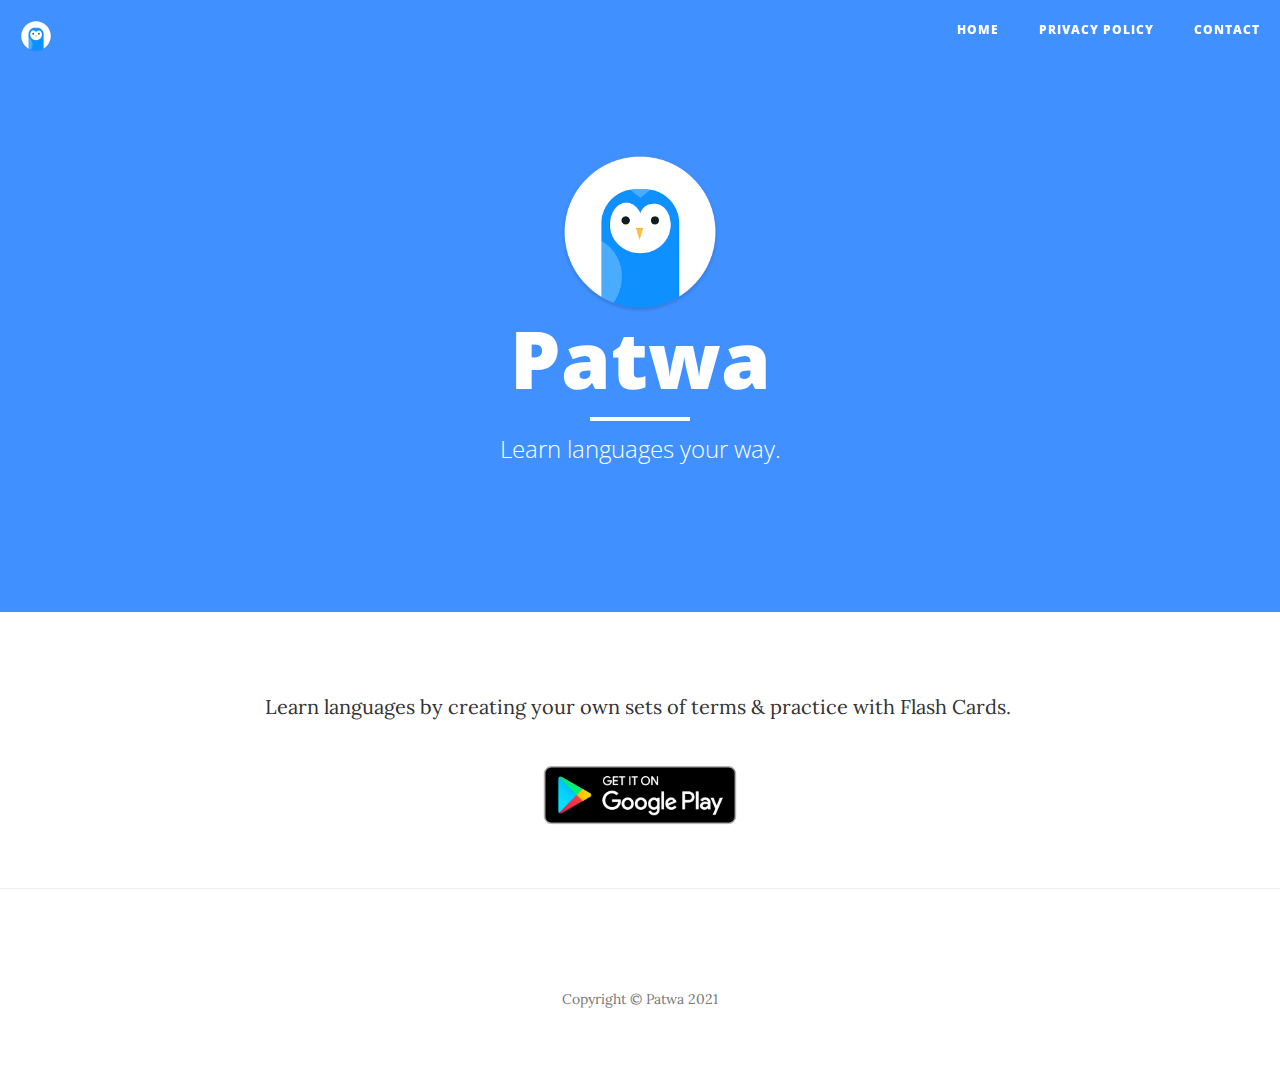
<file: index.html>
<!DOCTYPE html>
<html lang="en">

<head>

    <meta charset="utf-8">
    <meta http-equiv="X-UA-Compatible" content="IE=edge">
    <meta name="viewport" content="width=device-width, initial-scale=1">
    <meta name="description" content="">
    <meta name="author" content="">

    <title>Patwa</title>

    <!-- Bootstrap Core CSS -->
    <link href="vendor/bootstrap/css/bootstrap.min.css" rel="stylesheet">

    <!-- Theme CSS -->
    <link href="css/clean-blog.min.css" rel="stylesheet">

    <!-- Custom Fonts -->
    <link href="vendor/font-awesome/css/font-awesome.min.css" rel="stylesheet" type="text/css">
    <link href='https://fonts.googleapis.com/css?family=Lora:400,700,400italic,700italic' rel='stylesheet' type='text/css'>
    <link href='https://fonts.googleapis.com/css?family=Open+Sans:300italic,400italic,600italic,700italic,800italic,400,300,600,700,800' rel='stylesheet' type='text/css'>

    <!-- HTML5 Shim and Respond.js IE8 support of HTML5 elements and media queries -->
    <!-- WARNING: Respond.js doesn't work if you view the page via file:// -->
    <!--[if lt IE 9]>
        <script src="https://oss.maxcdn.com/libs/html5shiv/3.7.0/html5shiv.js"></script>
        <script src="https://oss.maxcdn.com/libs/respond.js/1.4.2/respond.min.js"></script>
    <![endif]-->

</head>

<body>

    <!-- Navigation -->
    <nav class="navbar navbar-default navbar-custom navbar-fixed-top">
        <div class="container-fluid">
            <!-- Brand and toggle get grouped for better mobile display -->
            <div class="navbar-header page-scroll">
                <button type="button" class="navbar-toggle" data-toggle="collapse" data-target="#bs-example-navbar-collapse-1">
                    <span class="sr-only">Toggle navigation</span>
                    Menu <i class="fa fa-bars"></i>
                </button>
                <a class="navbar-brand" href="index.html">
                    <img src="img/ic-navbar-home.png" style="width:32px; height:32px; cursor:pointer !important" title="Patwa Icon" alt="Patwa"/>
                </a>
            </div>

            <!-- Collect the nav links, forms, and other content for toggling -->
            <div class="collapse navbar-collapse" id="bs-example-navbar-collapse-1">
                <ul class="nav navbar-nav navbar-right">
                    <li>
                        <a href="index.html">Home</a>
                    </li>
                    <li>
                        <a href="privacy-policy.html">Privacy Policy</a>
                    </li>
                    <li>
                        <a href="mailto:mathieu.maree+patwa@gmail.com">Contact</a>
                    </li>
                </ul>
            </div>
            <!-- /.navbar-collapse -->
        </div>
        <!-- /.container -->
    </nav>

    <!-- Page Header -->
    <!-- Set your background image for this header on the line below. -->
    <header class="intro-header" style="background-image: url('img/blue-bg.jpg')">
        <div class="container">
            <div class="row">
                <div class="col-lg-8 col-lg-offset-2 col-md-10 col-md-offset-1">
                    <div class="site-heading">
                        <img src="img/ic-header.png" style="width:164px; height:164px" title="Patwa Icon" alt="Patwa">
                        <h1>Patwa</h1>
                        <hr class="small">
                        <span class="subheading">Learn languages your way.</span>
                    </div>
                </div>
            </div>
        </div>
    </header>

    <!-- Main Content -->
    <div class="container">
        <div class="row">
            <div class="col-lg-8 col-lg-offset-2 col-md-10 col-md-offset-1">
                <p class="post-subtitle">
                    Learn languages by creating your own sets of terms & practice with Flash Cards.
                </p>
                <p style="text-align:center;">
                    <a href="https://play.google.com/store/apps/details?id=com.mathieumaree.patwa"><img src="img/google-play-badge.png" class="center" style="width:220px; cursor:pointer !important"></a>
                </p>
            </div>
        </div>
    </div>

    <hr>

    <!-- Footer -->
    <footer>
        <div class="container">
            <div class="row">
                <div class="col-lg-8 col-lg-offset-2 col-md-10 col-md-offset-1">
                    <p class="copyright text-muted">Copyright &copy; Patwa 2021</p>
                </div>
            </div>
        </div>
    </footer>

    <!-- jQuery -->
    <script src="vendor/jquery/jquery.min.js"></script>

    <!-- Bootstrap Core JavaScript -->
    <script src="vendor/bootstrap/js/bootstrap.min.js"></script>

    <!-- Contact Form JavaScript -->
    <script src="js/jqBootstrapValidation.js"></script>
    <script src="js/contact_me.js"></script>

    <!-- Theme JavaScript -->
    <script src="js/clean-blog.min.js"></script>

</body>

</html>
</file>
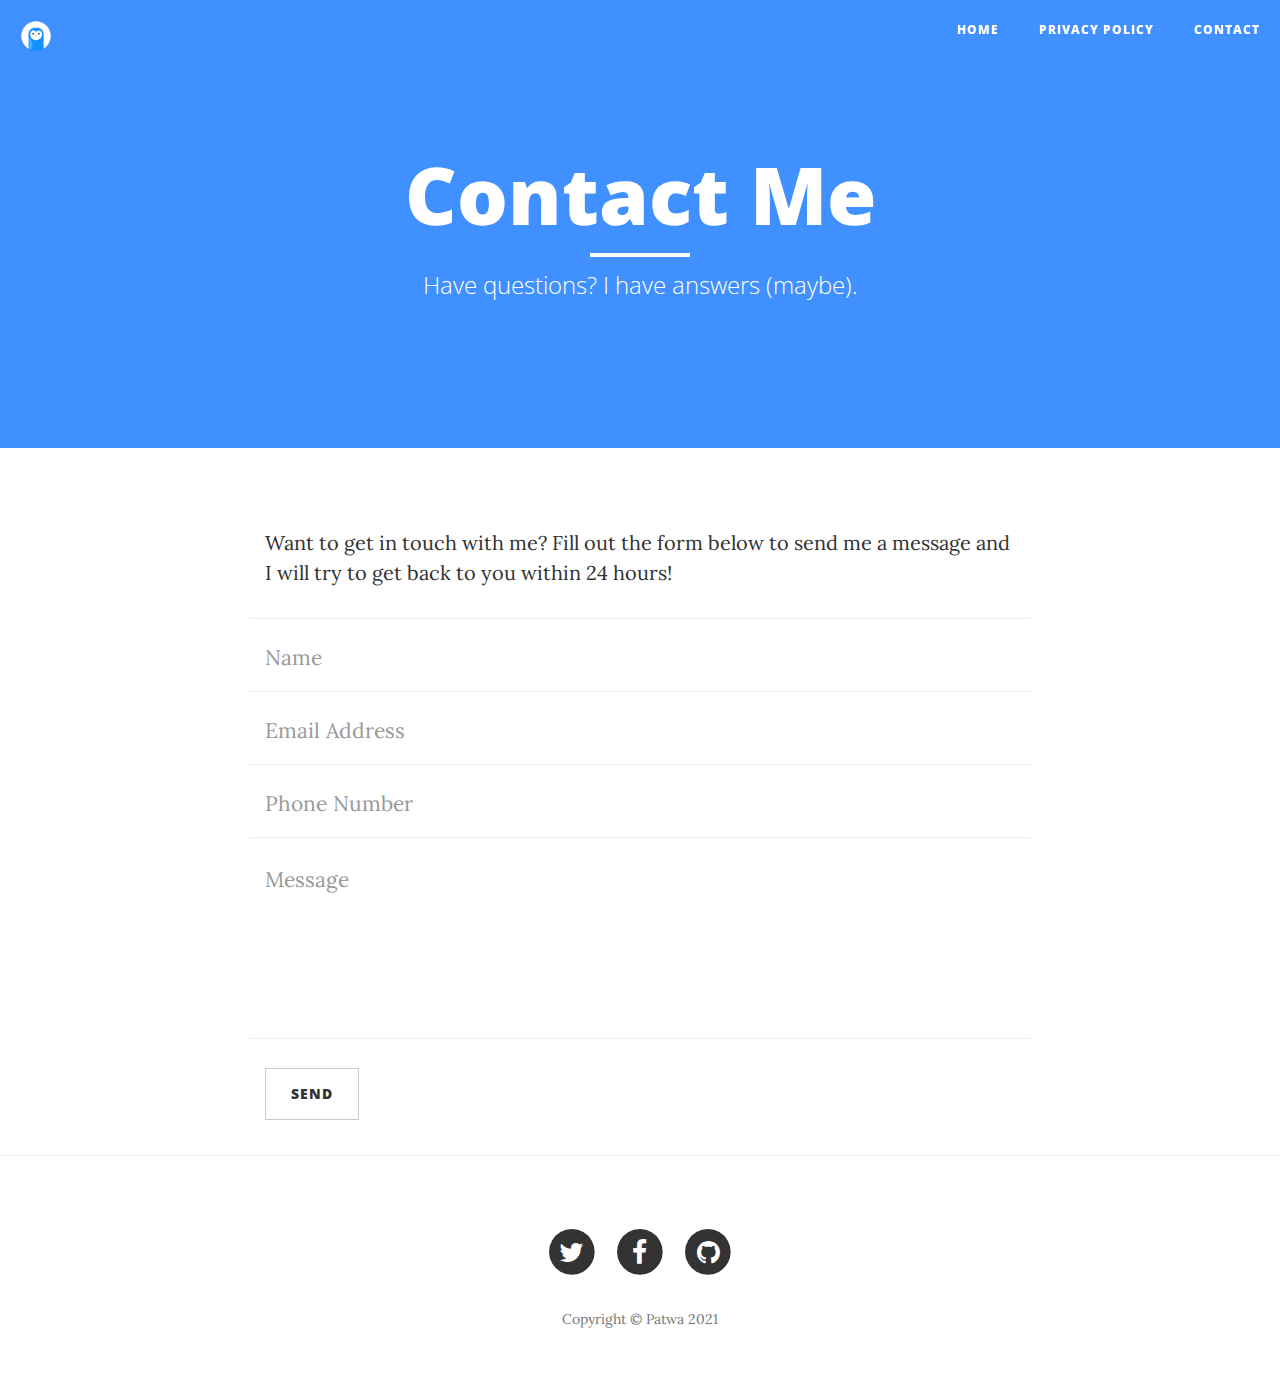
<file: contact.html>
<!DOCTYPE html>
<html lang="en">

<head>

    <meta charset="utf-8">
    <meta http-equiv="X-UA-Compatible" content="IE=edge">
    <meta name="viewport" content="width=device-width, initial-scale=1">
    <meta name="description" content="">
    <meta name="author" content="">

    <title>Patwa - Contact</title>

    <!-- Bootstrap Core CSS -->
    <link href="vendor/bootstrap/css/bootstrap.min.css" rel="stylesheet">

    <!-- Theme CSS -->
    <link href="css/clean-blog.min.css" rel="stylesheet">

    <!-- Custom Fonts -->
    <link href="vendor/font-awesome/css/font-awesome.min.css" rel="stylesheet" type="text/css">
    <link href='https://fonts.googleapis.com/css?family=Lora:400,700,400italic,700italic' rel='stylesheet' type='text/css'>
    <link href='https://fonts.googleapis.com/css?family=Open+Sans:300italic,400italic,600italic,700italic,800italic,400,300,600,700,800' rel='stylesheet' type='text/css'>

    <!-- HTML5 Shim and Respond.js IE8 support of HTML5 elements and media queries -->
    <!-- WARNING: Respond.js doesn't work if you view the page via file:// -->
    <!--[if lt IE 9]>
        <script src="https://oss.maxcdn.com/libs/html5shiv/3.7.0/html5shiv.js"></script>
        <script src="https://oss.maxcdn.com/libs/respond.js/1.4.2/respond.min.js"></script>
    <![endif]-->

</head>

<body>

    <!-- Navigation -->
    <nav class="navbar navbar-default navbar-custom navbar-fixed-top">
        <div class="container-fluid">
            <!-- Brand and toggle get grouped for better mobile display -->
            <div class="navbar-header page-scroll">
                <button type="button" class="navbar-toggle" data-toggle="collapse" data-target="#bs-example-navbar-collapse-1">
                    <span class="sr-only">Toggle navigation</span>
                    Menu <i class="fa fa-bars"></i>
                </button>
                <a class="navbar-brand" href="index.html">
                    <img src="img/ic-navbar-home.png" style="width:32px; height:32px" title="Patwa Icon" alt="Patwa"/>
                </a>
            </div>

            <!-- Collect the nav links, forms, and other content for toggling -->
            <div class="collapse navbar-collapse" id="bs-example-navbar-collapse-1">
                <ul class="nav navbar-nav navbar-right">
                    <li>
                        <a href="index.html">Home</a>
                    </li>
                    <li>
                        <a href="privacy-policy.html">Privacy Policy</a>
                    </li>
                    <li>
                        <a href="contact.html">Contact</a>
                    </li>
                </ul>
            </div>
            <!-- /.navbar-collapse -->
        </div>
        <!-- /.container -->
    </nav>

    <!-- Page Header -->
    <!-- Set your background image for this header on the line below. -->
    <header class="intro-header" style="background-image: url('img/blue-bg.jpg')">
        <div class="container">
            <div class="row">
                <div class="col-lg-8 col-lg-offset-2 col-md-10 col-md-offset-1">
                    <div class="page-heading">
                        <h1>Contact Me</h1>
                        <hr class="small">
                        <span class="subheading">Have questions? I have answers (maybe).</span>
                    </div>
                </div>
            </div>
        </div>
    </header>

    <!-- Main Content -->
    <div class="container">
        <div class="row">
            <div class="col-lg-8 col-lg-offset-2 col-md-10 col-md-offset-1">
                <p>Want to get in touch with me? Fill out the form below to send me a message and I will try to get back to you within 24 hours!</p>
                <!-- Contact Form - Enter your email address on line 19 of the mail/contact_me.php file to make this form work. -->
                <!-- WARNING: Some web hosts do not allow emails to be sent through forms to common mail hosts like Gmail or Yahoo. It's recommended that you use a private domain email address! -->
                <!-- NOTE: To use the contact form, your site must be on a live web host with PHP! The form will not work locally! -->
                <form name="sentMessage" id="contactForm" novalidate>
                    <div class="row control-group">
                        <div class="form-group col-xs-12 floating-label-form-group controls">
                            <label>Name</label>
                            <input type="text" class="form-control" placeholder="Name" id="name" required data-validation-required-message="Please enter your name.">
                            <p class="help-block text-danger"></p>
                        </div>
                    </div>
                    <div class="row control-group">
                        <div class="form-group col-xs-12 floating-label-form-group controls">
                            <label>Email Address</label>
                            <input type="email" class="form-control" placeholder="Email Address" id="email" required data-validation-required-message="Please enter your email address.">
                            <p class="help-block text-danger"></p>
                        </div>
                    </div>
                    <div class="row control-group">
                        <div class="form-group col-xs-12 floating-label-form-group controls">
                            <label>Phone Number</label>
                            <input type="tel" class="form-control" placeholder="Phone Number" id="phone" required data-validation-required-message="Please enter your phone number.">
                            <p class="help-block text-danger"></p>
                        </div>
                    </div>
                    <div class="row control-group">
                        <div class="form-group col-xs-12 floating-label-form-group controls">
                            <label>Message</label>
                            <textarea rows="5" class="form-control" placeholder="Message" id="message" required data-validation-required-message="Please enter a message."></textarea>
                            <p class="help-block text-danger"></p>
                        </div>
                    </div>
                    <br>
                    <div id="success"></div>
                    <div class="row">
                        <div class="form-group col-xs-12">
                            <button type="submit" class="btn btn-default">Send</button>
                        </div>
                    </div>
                </form>
            </div>
        </div>
    </div>

    <hr>

    <!-- Footer -->
    <footer>
        <div class="container">
            <div class="row">
                <div class="col-lg-8 col-lg-offset-2 col-md-10 col-md-offset-1">
                    <ul class="list-inline text-center">
                        <li>
                            <a href="#">
                                <span class="fa-stack fa-lg">
                                    <i class="fa fa-circle fa-stack-2x"></i>
                                    <i class="fa fa-twitter fa-stack-1x fa-inverse"></i>
                                </span>
                            </a>
                        </li>
                        <li>
                            <a href="#">
                                <span class="fa-stack fa-lg">
                                    <i class="fa fa-circle fa-stack-2x"></i>
                                    <i class="fa fa-facebook fa-stack-1x fa-inverse"></i>
                                </span>
                            </a>
                        </li>
                        <li>
                            <a href="#">
                                <span class="fa-stack fa-lg">
                                    <i class="fa fa-circle fa-stack-2x"></i>
                                    <i class="fa fa-github fa-stack-1x fa-inverse"></i>
                                </span>
                            </a>
                        </li>
                    </ul>
                    <p class="copyright text-muted">Copyright &copy; Patwa 2021</p>
                </div>
            </div>
        </div>
    </footer>

    <!-- jQuery -->
    <script src="vendor/jquery/jquery.min.js"></script>

    <!-- Bootstrap Core JavaScript -->
    <script src="vendor/bootstrap/js/bootstrap.min.js"></script>

    <!-- Contact Form JavaScript -->
    <script src="js/jqBootstrapValidation.js"></script>
    <script src="js/contact_me.js"></script>

    <!-- Theme JavaScript -->
    <script src="js/clean-blog.min.js"></script>

</body>

</html>
</file>
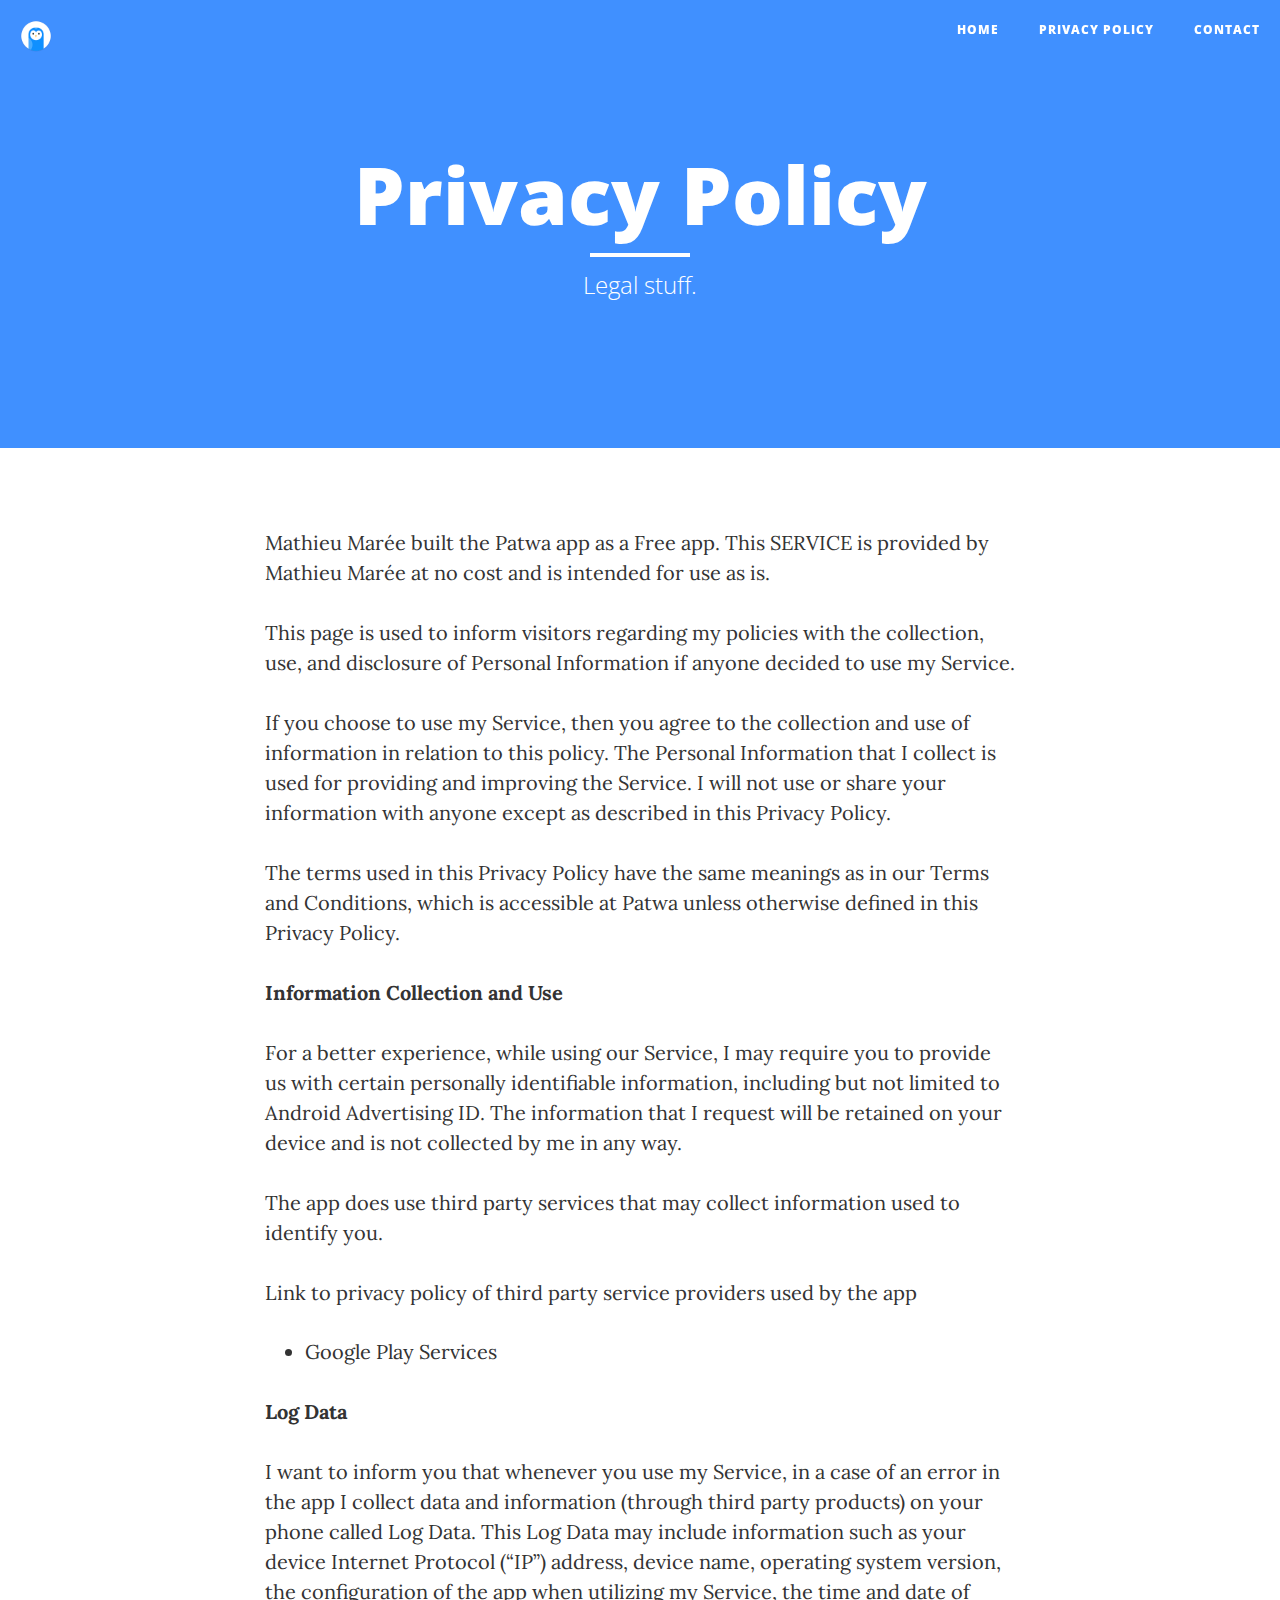
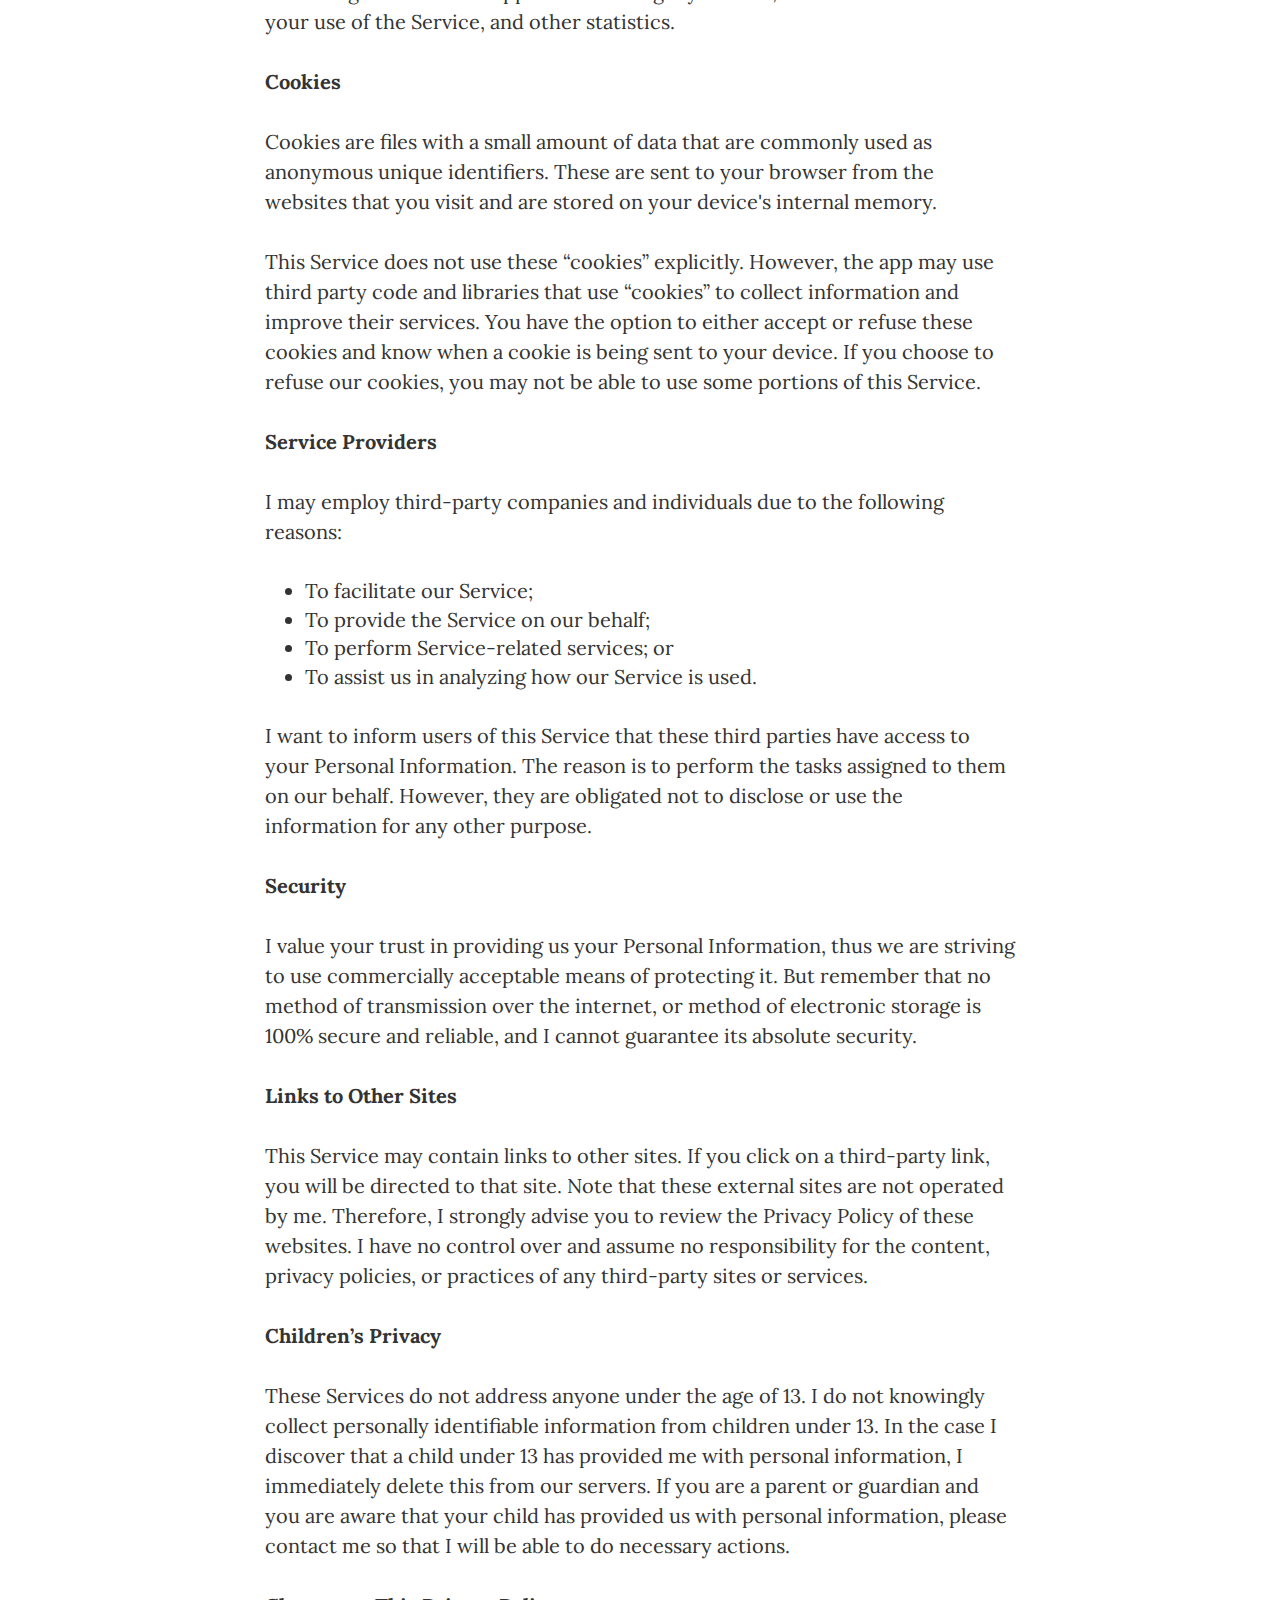
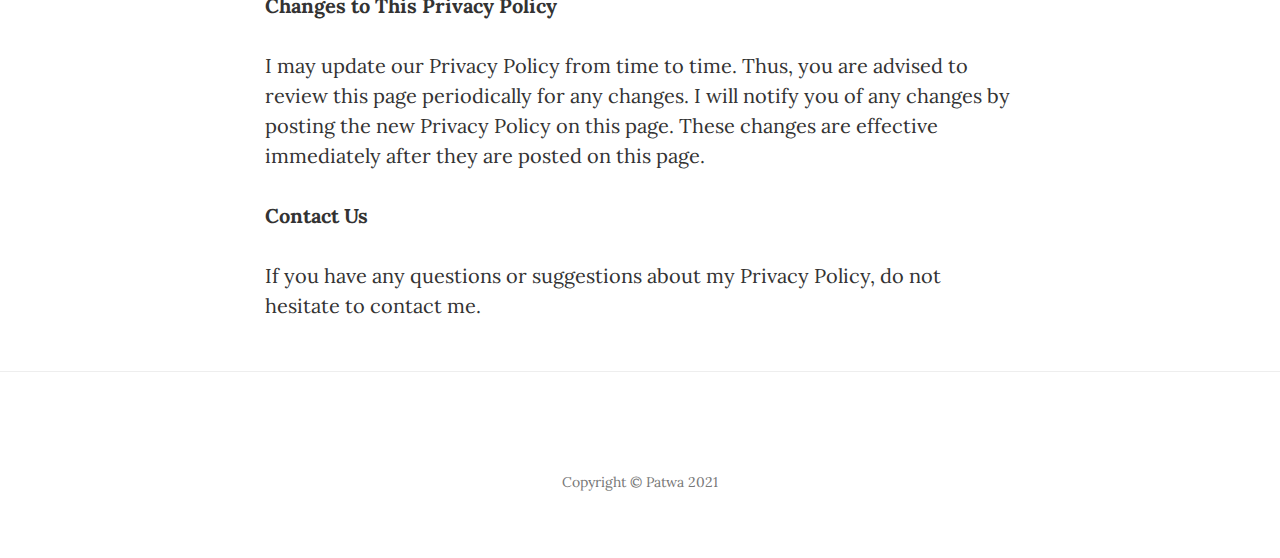
<file: privacy-policy.html>
<!DOCTYPE html>
<html lang="en">

<head>

    <meta charset="utf-8">
    <meta http-equiv="X-UA-Compatible" content="IE=edge">
    <meta name="viewport" content="width=device-width, initial-scale=1">
    <meta name="description" content="">
    <meta name="author" content="">

    <title>Patwa - Privacy Policy</title>

    <!-- Bootstrap Core CSS -->
    <link href="vendor/bootstrap/css/bootstrap.min.css" rel="stylesheet">

    <!-- Theme CSS -->
    <link href="css/clean-blog.min.css" rel="stylesheet">

    <!-- Custom Fonts -->
    <link href="vendor/font-awesome/css/font-awesome.min.css" rel="stylesheet" type="text/css">
    <link href='https://fonts.googleapis.com/css?family=Lora:400,700,400italic,700italic' rel='stylesheet' type='text/css'>
    <link href='https://fonts.googleapis.com/css?family=Open+Sans:300italic,400italic,600italic,700italic,800italic,400,300,600,700,800' rel='stylesheet' type='text/css'>

    <!-- HTML5 Shim and Respond.js IE8 support of HTML5 elements and media queries -->
    <!-- WARNING: Respond.js doesn't work if you view the page via file:// -->
    <!--[if lt IE 9]>
        <script src="https://oss.maxcdn.com/libs/html5shiv/3.7.0/html5shiv.js"></script>
        <script src="https://oss.maxcdn.com/libs/respond.js/1.4.2/respond.min.js"></script>
    <![endif]-->

</head>

<body>

    <!-- Navigation -->
    <nav class="navbar navbar-default navbar-custom navbar-fixed-top">
        <div class="container-fluid">
            <!-- Brand and toggle get grouped for better mobile display -->
            <div class="navbar-header page-scroll">
                <button type="button" class="navbar-toggle" data-toggle="collapse" data-target="#bs-example-navbar-collapse-1">
                    <span class="sr-only">Toggle navigation</span>
                    Menu <i class="fa fa-bars"></i>
                </button>
                <a class="navbar-brand" href="index.html">
                    <img src="img/ic-navbar-home.png" style="width:32px; height:32px; cursor:pointer !important"/>
                </a>
            </div>

            <!-- Collect the nav links, forms, and other content for toggling -->
            <div class="collapse navbar-collapse" id="bs-example-navbar-collapse-1">
                <ul class="nav navbar-nav navbar-right">
                    <li>
                        <a href="index.html">Home</a>
                    </li>
                    <li>
                        <a href="privacy-policy.html">Privacy Policy</a>
                    </li>
                    <li>
                        <a href="mailto:mathieu.maree+patwa@gmail.com">Contact</a>
                    </li>
                </ul>
            </div>
            <!-- /.navbar-collapse -->
        </div>
        <!-- /.container -->
    </nav>

    <!-- Page Header -->
    <!-- Set your background image for this header on the line below. -->
    <header class="intro-header" style="background-image: url('img/blue-bg.jpg')">
        <div class="container">
            <div class="row">
                <div class="col-lg-8 col-lg-offset-2 col-md-10 col-md-offset-1">
                    <div class="page-heading">
                        <h1>Privacy Policy</h1>
                        <hr class="small">
                        <span class="subheading">Legal stuff.</span>
                    </div>
                </div>
            </div>
        </div>
    </header>

    <!-- Main Content -->
    <div class="container">
        <div class="row">
            <div class="col-lg-8 col-lg-offset-2 col-md-10 col-md-offset-1">
               <p> Mathieu Marée built the Patwa app as a Free app. This SERVICE is provided by
                    Mathieu Marée at no cost and is intended for use as is.
                  </p> <p>This page is used to inform visitors regarding my policies with the collection, use, and disclosure
                    of Personal Information if anyone decided to use my Service.
                  </p> <p>If you choose to use my Service, then you agree to the collection and use of information in
                    relation to this policy. The Personal Information that I collect is used for providing and improving
                    the Service. I will not use or share your information with anyone except as described
                    in this Privacy Policy.
                  </p> <p>The terms used in this Privacy Policy have the same meanings as in our Terms and Conditions, which is
                    accessible at Patwa unless otherwise defined in this Privacy Policy.
                  </p> <p><strong>Information Collection and Use</strong></p> <p>For a better experience, while using our Service, I may require you to provide us with certain
                    personally identifiable information, including but not limited to Android Advertising ID. The information that I request will be retained on your device and is not collected by me in any way.
                  </p> <p>The app does use third party services that may collect information used to identify you.</p> <div><p>Link to privacy policy of third party service providers used by the app</p> <ul><li><a href="https://www.google.com/policies/privacy/" target="_blank">Google Play Services</a></li><!----><!----><!----><!----><!----><!----><!----></ul></div> <p><strong>Log Data</strong></p> <p> I want to inform you that whenever you use my Service, in a case of
                    an error in the app I collect data and information (through third party products) on your phone
                    called Log Data. This Log Data may include information such as your device Internet Protocol (“IP”) address,
                    device name, operating system version, the configuration of the app when utilizing my Service,
                    the time and date of your use of the Service, and other statistics.
                  </p> <p><strong>Cookies</strong></p> <p>Cookies are files with a small amount of data that are commonly used as anonymous unique identifiers.
                    These are sent to your browser from the websites that you visit and are stored on your device's internal
                    memory.
                  </p> <p>This Service does not use these “cookies” explicitly. However, the app may use third party code and
                    libraries that use “cookies” to collect information and improve their services. You have the option to
                    either accept or refuse these cookies and know when a cookie is being sent to your device. If you choose
                    to refuse our cookies, you may not be able to use some portions of this Service.
                  </p> <p><strong>Service Providers</strong></p> <p> I may employ third-party companies and individuals due to the following reasons:</p> <ul><li>To facilitate our Service;</li> <li>To provide the Service on our behalf;</li> <li>To perform Service-related services; or</li> <li>To assist us in analyzing how our Service is used.</li></ul> <p> I want to inform users of this Service that these third parties have access to
                    your Personal Information. The reason is to perform the tasks assigned to them on our behalf. However,
                    they are obligated not to disclose or use the information for any other purpose.
                  </p> <p><strong>Security</strong></p> <p> I value your trust in providing us your Personal Information, thus we are striving
                    to use commercially acceptable means of protecting it. But remember that no method of transmission over
                    the internet, or method of electronic storage is 100% secure and reliable, and I cannot guarantee
                    its absolute security.
                  </p> <p><strong>Links to Other Sites</strong></p> <p>This Service may contain links to other sites. If you click on a third-party link, you will be directed
                    to that site. Note that these external sites are not operated by me. Therefore, I strongly
                    advise you to review the Privacy Policy of these websites. I have no control over
                    and assume no responsibility for the content, privacy policies, or practices of any third-party sites
                    or services.
                  </p> <p><strong>Children’s Privacy</strong></p> <p>These Services do not address anyone under the age of 13. I do not knowingly collect
                    personally identifiable information from children under 13. In the case I discover that a child
                    under 13 has provided me with personal information, I immediately delete this from
                    our servers. If you are a parent or guardian and you are aware that your child has provided us with personal
                    information, please contact me so that I will be able to do necessary actions.
                  </p> <p><strong>Changes to This Privacy Policy</strong></p> <p> I may update our Privacy Policy from time to time. Thus, you are advised to review
                    this page periodically for any changes. I will notify you of any changes by posting
                    the new Privacy Policy on this page. These changes are effective immediately after they are posted on
                    this page.
                  </p> <p><strong>Contact Us</strong></p> <p>If you have any questions or suggestions about my Privacy Policy, do not hesitate to contact
                    me.
                  </p>
            </div>
        </div>
    </div>

    <hr>

    <!-- Footer -->
    <footer>
        <div class="container">
            <div class="row">
                <div class="col-lg-8 col-lg-offset-2 col-md-10 col-md-offset-1">
                    <p class="copyright text-muted">Copyright &copy; Patwa 2021</p>
                </div>
            </div>
        </div>
    </footer>

    <!-- jQuery -->
    <script src="vendor/jquery/jquery.min.js"></script>

    <!-- Bootstrap Core JavaScript -->
    <script src="vendor/bootstrap/js/bootstrap.min.js"></script>

    <!-- Contact Form JavaScript -->
    <script src="js/jqBootstrapValidation.js"></script>
    <script src="js/contact_me.js"></script>

    <!-- Theme JavaScript -->
    <script src="js/clean-blog.min.js"></script>

</body>

</html>
</file>
<file: css/clean-blog.min.css>
/*!
 * Start Bootstrap - Clean Blog v3.3.7+1 (http://startbootstrap.com/template-overviews/clean-blog)
 * Copyright 2013-2017 Start Bootstrap
 * Licensed under MIT (https://github.com/BlackrockDigital/startbootstrap/blob/gh-pages/LICENSE)
 */a,body{color:#333}.navbar-custom .nav li a,.navbar-custom .navbar-brand,h1,h2,h3,h4,h5,h6{font-weight:800}.caption,.intro-header .page-heading,.intro-header .site-heading,footer .copyright{text-align:center}body{font-family:Lora,'Times New Roman',serif;font-size:20px;-webkit-tap-highlight-color:#0085A1}.intro-header .page-heading .subheading,.intro-header .post-heading .subheading,.intro-header .site-heading .subheading,.navbar-custom,h1,h2,h3,h4,h5,h6{font-family:'Open Sans','Helvetica Neue',Helvetica,Arial,sans-serif}p{line-height:1.5;margin:30px 0}p a{text-decoration:underline}a:focus,a:hover{color:#0085A1}a img:focus,a img:hover{cursor:zoom-in}blockquote{color:#777;font-style:italic}hr.small{max-width:100px;margin:15px auto;border-width:4px;border-color:#fff}.navbar-custom{position:absolute;top:0;left:0;width:100%;z-index:3}.navbar-custom .navbar-header .navbar-toggle{color:#777;font-weight:800;text-transform:uppercase;font-size:12px}.navbar-custom .nav li a{text-transform:uppercase;font-size:12px;letter-spacing:1px}@media only screen and (min-width:768px){.navbar-custom{background:0 0;border-bottom:1px solid transparent}.navbar-custom .navbar-brand{color:#fff;padding:20px}.navbar-custom .navbar-brand:focus,.navbar-custom .navbar-brand:hover{color:rgba(255,255,255,.8)}.navbar-custom .nav li a{color:#fff;padding:20px}.navbar-custom .nav li a:focus,.navbar-custom .nav li a:hover{color:rgba(255,255,255,.8)}.navbar-custom .nav li ul.dropdown-menu a{color:#333}.navbar-custom .nav li ul.dropdown-menu a:focus,.navbar-custom .nav li ul.dropdown-menu a:hover{color:#0085A1}}@media only screen and (min-width:1170px){.navbar-custom{-webkit-transition:background-color .3s;-moz-transition:background-color .3s;transition:background-color .3s;-webkit-transform:translate3d(0,0,0);-moz-transform:translate3d(0,0,0);-ms-transform:translate3d(0,0,0);-o-transform:translate3d(0,0,0);transform:translate3d(0,0,0);-webkit-backface-visibility:hidden;backface-visibility:hidden}.navbar-custom.is-fixed{position:fixed;top:-61px;background-color:rgba(255,255,255,.9);border-bottom:1px solid #f2f2f2;-webkit-transition:-webkit-transform .3s;-moz-transition:-moz-transform .3s;transition:transform .3s}.navbar-custom.is-fixed .navbar-brand{color:#333}.navbar-custom.is-fixed .navbar-brand:focus,.navbar-custom.is-fixed .navbar-brand:hover{color:#0085A1}.navbar-custom.is-fixed .nav li a{color:#333}.navbar-custom.is-fixed .nav li a:focus,.navbar-custom.is-fixed .nav li a:hover{color:#0085A1}.navbar-custom.is-visible{-webkit-transform:translate3d(0,100%,0);-moz-transform:translate3d(0,100%,0);-ms-transform:translate3d(0,100%,0);-o-transform:translate3d(0,100%,0);transform:translate3d(0,100%,0)}}.intro-header{background:center center no-repeat;-webkit-background-size:cover;-moz-background-size:cover;background-size:cover;-o-background-size:cover;margin-bottom:50px}.intro-header .page-heading,.intro-header .post-heading,.intro-header .site-heading{padding:100px 0 50px;color:#fff}.intro-header .page-heading h1,.intro-header .site-heading h1{margin-top:0;font-size:50px}.intro-header .page-heading .subheading,.intro-header .site-heading .subheading{font-size:24px;line-height:1.1;display:block;font-weight:300;margin:10px 0 0}@media only screen and (min-width:768px){.intro-header .page-heading,.intro-header .post-heading,.intro-header .site-heading{padding:150px 0}.intro-header .page-heading h1,.intro-header .site-heading h1{font-size:80px}}.intro-header .post-heading h1{font-size:35px}.intro-header .post-heading .meta,.intro-header .post-heading .subheading{line-height:1.1;display:block}.intro-header .post-heading .subheading{font-size:24px;margin:10px 0 30px;font-weight:600}.intro-header .post-heading .meta{font-family:Lora,'Times New Roman',serif;font-style:italic;font-weight:300;font-size:20px}.intro-header .post-heading .meta a{color:#fff}@media only screen and (min-width:768px){.intro-header .post-heading h1{font-size:55px}.intro-header .post-heading .subheading{font-size:30px}}.post-preview>a{color:#333}.post-preview>a:focus,.post-preview>a:hover{text-decoration:none;color:#0085A1}.post-preview>a>.post-title{font-size:30px;margin-top:30px;margin-bottom:10px}.post-preview>a>.post-subtitle{margin:0 0 10px;font-weight:300}.post-preview>.post-meta{color:#777;font-size:18px;font-style:italic;margin-top:0}.post-preview>.post-meta>a{text-decoration:none;color:#333}.post-preview>.post-meta>a:focus,.post-preview>.post-meta>a:hover{color:#0085A1;text-decoration:underline}@media only screen and (min-width:768px){.post-preview>a>.post-title{font-size:36px}}.section-heading{font-size:36px;margin-top:60px;font-weight:700}.btn,.pager li>a,.pager li>span{font-family:'Open Sans','Helvetica Neue',Helvetica,Arial,sans-serif;text-transform:uppercase;font-weight:800;letter-spacing:1px}.caption{font-size:14px;padding:10px;font-style:italic;margin:0;display:block;border-bottom-right-radius:5px;border-bottom-left-radius:5px}footer{padding:50px 0 65px}footer .list-inline{margin:0;padding:0}footer .copyright{font-size:14px;margin-bottom:0}.floating-label-form-group{font-size:14px;position:relative;margin-bottom:0;padding-bottom:.5em;border-bottom:1px solid #eee}.floating-label-form-group input,.floating-label-form-group textarea{z-index:1;position:relative;padding-right:0;padding-left:0;border:none;border-radius:0;font-size:1.5em;background:0 0;box-shadow:none!important;resize:none}.floating-label-form-group label{display:block;z-index:0;position:relative;top:2em;margin:0;font-size:.85em;line-height:1.764705882em;vertical-align:middle;vertical-align:baseline;opacity:0;-webkit-transition:top .3s ease,opacity .3s ease;-moz-transition:top .3s ease,opacity .3s ease;-ms-transition:top .3s ease,opacity .3s ease;transition:top .3s ease,opacity .3s ease}.floating-label-form-group::not(:first-child){padding-left:14px;border-left:1px solid #eee}.floating-label-form-group-with-value label{top:0;opacity:1}.floating-label-form-group-with-focus label{color:#0085A1}form .row:first-child .floating-label-form-group{border-top:1px solid #eee}.btn{font-size:14px;border-radius:0;padding:15px 25px}.btn-lg{font-size:16px;padding:25px 35px}.btn-default:focus,.btn-default:hover{background-color:#0085A1;border:1px solid #0085A1;color:#fff}.pager{margin:20px 0 0}.pager li>a,.pager li>span{font-size:14px;padding:15px 25px;background-color:#fff;border-radius:0}.pager li>a:focus,.pager li>a:hover{color:#fff;background-color:#0085A1;border:1px solid #0085A1}.pager .disabled>a,.pager .disabled>a:focus,.pager .disabled>a:hover,.pager .disabled>span{color:#777;background-color:#333;cursor:not-allowed}::-moz-selection{color:#fff;text-shadow:none;background:#0085A1}::selection{color:#fff;text-shadow:none;background:#0085A1}img::selection{color:#fff;background:0 0}img::-moz-selection{color:#fff;background:0 0}
</file>
